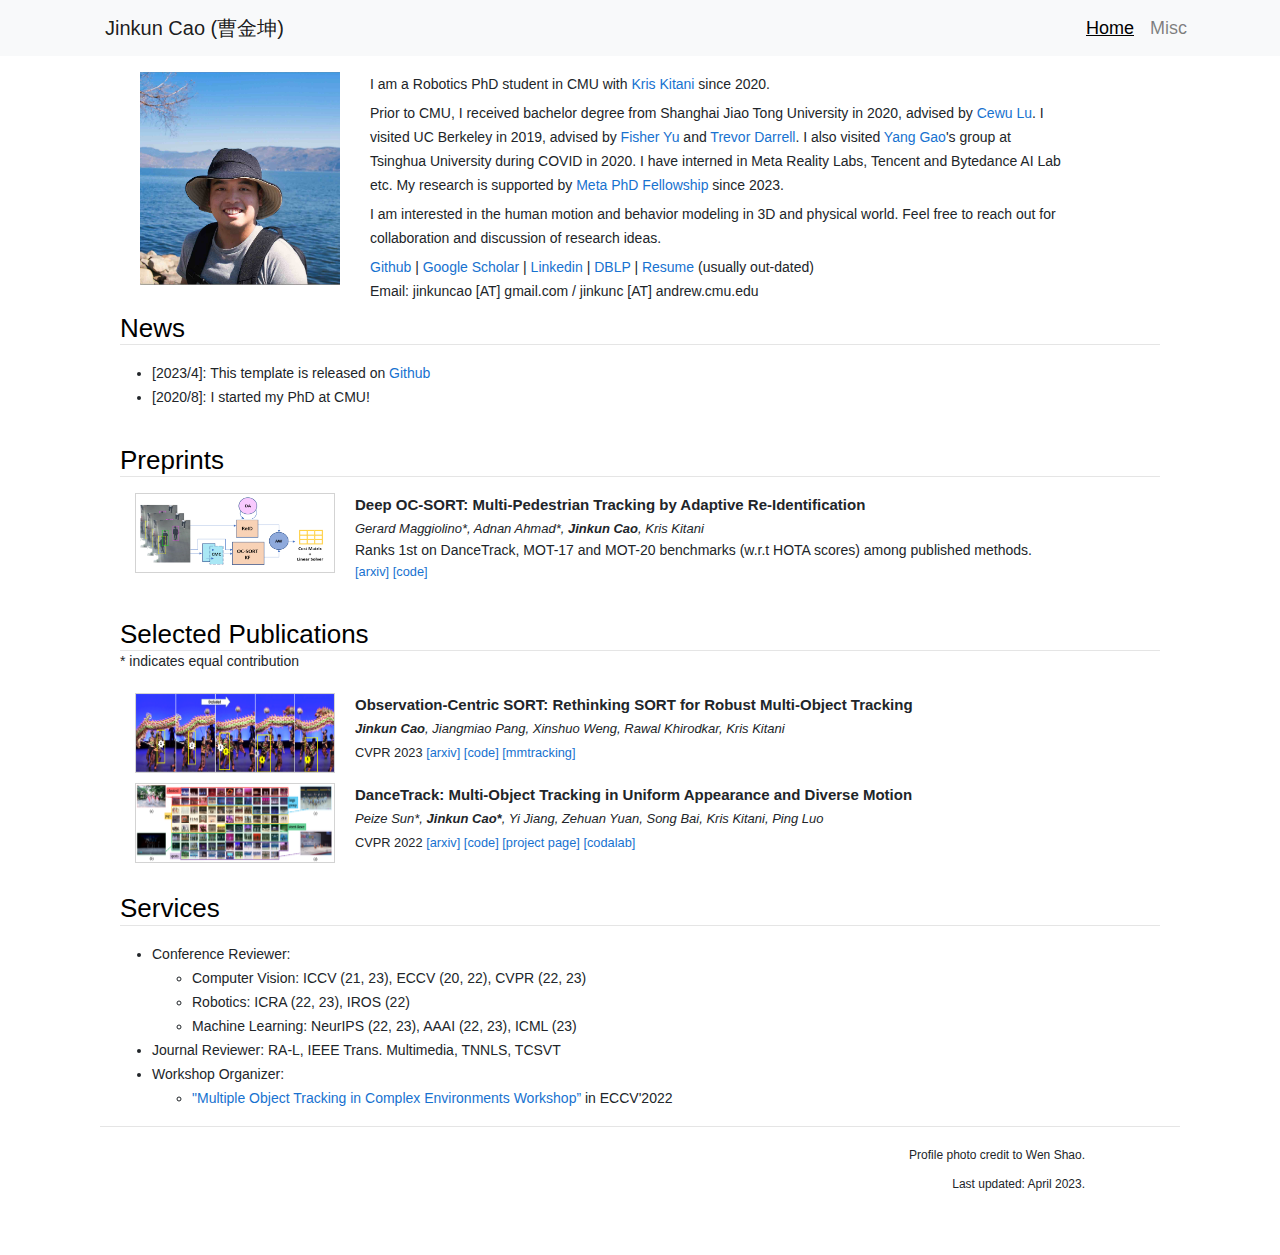
<file: index.html>
<!DOCTYPE html PUBLIC "-//W3C//DTD XHTML 1.0 Strict//EN" "http://www.w3.org/TR/xhtml1/DTD/xhtml1-strict.dtd">
<html xmlns="http://www.w3.org/1999/xhtml">

<head>
  <meta http-equiv="Content-Type" content="text/html; charset=UTF-8">
  <link rel="stylesheet" href="https://cdn.jsdelivr.net/npm/bootstrap@4.3.1/dist/css/bootstrap.min.css"
    integrity="sha384-ggOyR0iXCbMQv3Xipma34MD+dH/1fQ784/j6cY/iJTQUOhcWr7x9JvoRxT2MZw1T" crossorigin="anonymous">
    <title>Jinkun Cao</title>
    <link rel="shortcut icon" type="image/x-icon" href="static/cmu.png">

  <link href="./default.css" rel="stylesheet" type="text/css">
  <meta property="og:type" content="website">
  <style type="text/css">
  </style>
</head>

<body data-new-gr-c-s-check-loaded="14.1077.0" data-gr-ext-installed="">
  <div id="header">
    <div id="logo">

        <nav class="navbar navbar-expand-md navbar-light fixed-top bg-light" id="Home">
            <div class="container">
                <a class="navbar-brand" href="./index.html" style="margin-left: 20px;">Jinkun Cao (曹金坤)</a>

                <div class="collapse navbar-collapse" id="navbarToggle">
                    <ul class="navbar-nav ml-auto">
                        <li class="nav-item">
                            <a class="nav-link" href="./index.html" style="color:black;text-decoration: underline;">Home</a>
                        </li>
                        <li class="nav-item">
                            <a class="nav-link" href="./misc.html">Misc</a>
                        </li>
                    </ul>
                </div>
            </div>
	    </nav>


    <div id="content">
        <br><br>

        <div style="width:1050px; height:200px">
            <div id="photoblock" style="width:200px;float: left; margin-left: 20px;">
                <img style="margin-right:20px;" src="static/profile_close_erhai.jpeg" id ="photo">
            </div>

            <div style="width:700px;margin-left:250px">
                <p> I am a Robotics PhD student in CMU with <a href="http://www.cs.cmu.edu/~kkitani/">Kris Kitani</a> since 2020.</p>
                <p>Prior to CMU, I received bachelor degree from Shanghai Jiao Tong University in 2020,
                advised by
                <a href="http://mvig.org/">Cewu Lu</a>. I visited UC Berkeley in 2019, advised by 
                <a href="https://www.yf.io">Fisher Yu</a>
                and 
                <a href="https://people.eecs.berkeley.edu/~trevor/">Trevor Darrell</a>. I also visited <a href="https://yang-gao.weebly.com/">Yang Gao</a>'s group at Tsinghua University during COVID in 2020. 
                 I have interned in Meta Reality Labs, Tencent and Bytedance AI Lab etc. My research is supported by <a href="https://research.facebook.com/blog/2023/4/announcing-the-2023-meta-research-phd-fellowship-award-winners/">Meta PhD Fellowship</a> since 2023.</p> 
		<p>I am interested in the 
                human motion and behavior modeling in 3D and physical world. Feel free to reach out for collaboration and discussion of research ideas.
                </p>

                <p> 
                    <a href="https://github.com/noahcao">Github</a> | 
                    <a href="https://scholar.google.com/citations?user=xDtTbmQAAAAJ&hl=zh-CN">Google Scholar</a> | 
                    <a href="https://www.linkedin.com/in/jinkun-cao-09470b105/">Linkedin</a> | 
                    <a href="https://dblp.org/pid/224/0126.html">DBLP</a> | 
                    <a href="static/CV.pdf">Resume</a> (usually out-dated) 
                    <br> 
                    Email: jinkuncao [AT] gmail.com / jinkunc [AT] andrew.cmu.edu</p>
            </div>
        </div>
        <br>
        <h2>News</h2>
        <hr style="margin-top:0">
        <ul style="padding-left:2rem;width:900px">
            <li>[2023/4]: This template is released on <a href="https://github.com/noahcao/Personal_Website_Template.git">Github</a></li>
            <li>[2020/8]: I started my PhD at CMU!</li>
          </ul>


        <h2>Preprints</h2>
        <hr style="margin-top:0">

        <!-- Feel free to change the following sections with your own amazing publications/projects/etc-->

        <div class="itembox">
        <div class="row">
          <div class="teaser">
            <img src="static/deep-oc-ocsort.png" style="width:100%;height:100%">
          </div>
          <div class="introbox">
            <p class="title"><b>Deep OC-SORT: Multi-Pedestrian Tracking by Adaptive Re-Identification</b></p>
            <p class="authorlist"><i>Gerard Maggiolino*, Adnan Ahmad*, <b>Jinkun Cao</b>, Kris Kitani</i></p>
            Ranks 1st on DanceTrack, MOT-17 and MOT-20 benchmarks (w.r.t HOTA scores) among published methods.
            <p class="source"><a href="https://arxiv.org/abs/2302.11813">[arxiv]</a>  <a href="https://github.com/GerardMaggiolino/Deep-OC-SORT/">[code]</a> </p>
          </div>
        </div>
      </div>
  


        <h2>Selected Publications</h2>
        <hr style="margin-top:0;margin-bottom: 0;">
        * indicates equal contribution
        <br><br>
        <div class="itembox">
          <div class="row">
            <div class="teaser">
              <img src="static/oc_sort.png" style="width:100%;height:100%">
            </div>
            <div class="introbox">
              <p class="title"><b>Observation-Centric SORT: Rethinking SORT for Robust Multi-Object Tracking</b></p>
              <p class="authorlist"><i><b>Jinkun Cao</b>, Jiangmiao Pang, Xinshuo Weng, Rawal Khirodkar, Kris Kitani</i></p>
              <p class="source">CVPR 2023 <a href="https://arxiv.org/abs/2203.14360">[arxiv]</a>  
                <a href="https://github.com/noahcao/OC_SORT">[code]</a> 
              <a href="https://github.com/open-mmlab/mmtracking">[mmtracking]</a></p>
            </div>
          </div>
        </div>


        <div class="itembox">
            <div class="row">
              <div class="teaser">
                <img src="static/dancetrack.png" style="width:100%;height:100%">
              </div>
              <div class="introbox">
                <p class="title"><b>DanceTrack: Multi-Object Tracking in Uniform Appearance and Diverse Motion</b></p>
                <p class="authorlist"><i>Peize Sun*, <b>Jinkun Cao*</b>, Yi Jiang, Zehuan Yuan, Song Bai, Kris Kitani, Ping Luo</i></p>
                <p class="source">CVPR 2022  <a href="https://arxiv.org/abs/2111.14690">[arxiv]</a>  <a href="https://github.com/DanceTrack/DanceTrack">[code]</a> 
                <a href="https://sites.google.com/view/dancetrackmot">[project page]</a> <a href="https://competitions.codalab.org/competitions/35786">[codalab]</a></p>
              </div>
            </div>
          </div>
  


    <h2>Services</h2>
          <hr style="margin-top:0">

    <ul style="padding-left:2rem">
        <li>Conference Reviewer: </li>
          <ul>
            <li>Computer Vision: ICCV (21, 23), ECCV (20, 22), CVPR (22, 23)</li>
            <li>Robotics: ICRA (22, 23), IROS (22)</li>
            <li>Machine Learning: NeurIPS (22, 23), AAAI (22, 23), ICML (23)</li>
          </ul>
        <li>Journal Reviewer: RA-L, IEEE Trans. Multimedia, TNNLS, TCSVT</li>
        <li>Workshop Organizer:<br>
          <ul>
            <li><a href="https://motcomplex.github.io">"Multiple Object Tracking in Complex Environments Workshop”</a> in ECCV'2022 </li>
          </ul>
        </li>
    </ul>

  </div>

  <hr style="margin-top:0">
  <div class="row">
    <div id="stamp">
        <!-- This is my personal pageview counter, you may remove it or replace with your own-->
        <!-- <i style="text-decoration:underline;float:left">Pageviews:  </i> 
        <a href="https://www.easycounter.com/" style="float:left">
          <img src="https://www.easycounter.com/counter.php?noahcao"
              border="0" alt="Hit Counter">
        </a> -->
    </div>
    <div id="stamp" style="float:right;text-align: right;">
        <p> Profile photo credit to Wen Shao.</a></p>
        <p>Last updated: April 2023.</p>
        <br></br>
    </div>
  </div>
  <br>
  <div style="clear: both;"></div>
</body>

</html>

<style scoped>
  .left-div {
    float: left;
    width: 210px;
    height: 20px;
    margin-right: 8px;
  }
  .right-div {
    margin-left: 230px;
  }
  .itembox{
    margin-bottom: 10px;
    margin-left:30px;
    line-height: 0.5cm;
  }
  .teaser{
    padding-left: 0;
    padding-right: 0;
    border: solid 1px lightgray;
    width: 200px;
    margin-right:20px;
    height: 80px;
  }
  .authorlist{
    font-size: 0.8rem;
    font-size: 13px;
    margin-bottom: 0;
  }
  .title{
    font-size: 15px;
    margin-bottom: 0;
  }
  .source{
    font-size: 0.8rem;
    font-weight: 400;
  }
  #tracker{
    text-align: center
    }
  #stamp{
      width: 500px;
      margin: 0px;
      padding-left:20px
  }
  p {
      margin-bottom: 5px;
  }
  </style>
</file>
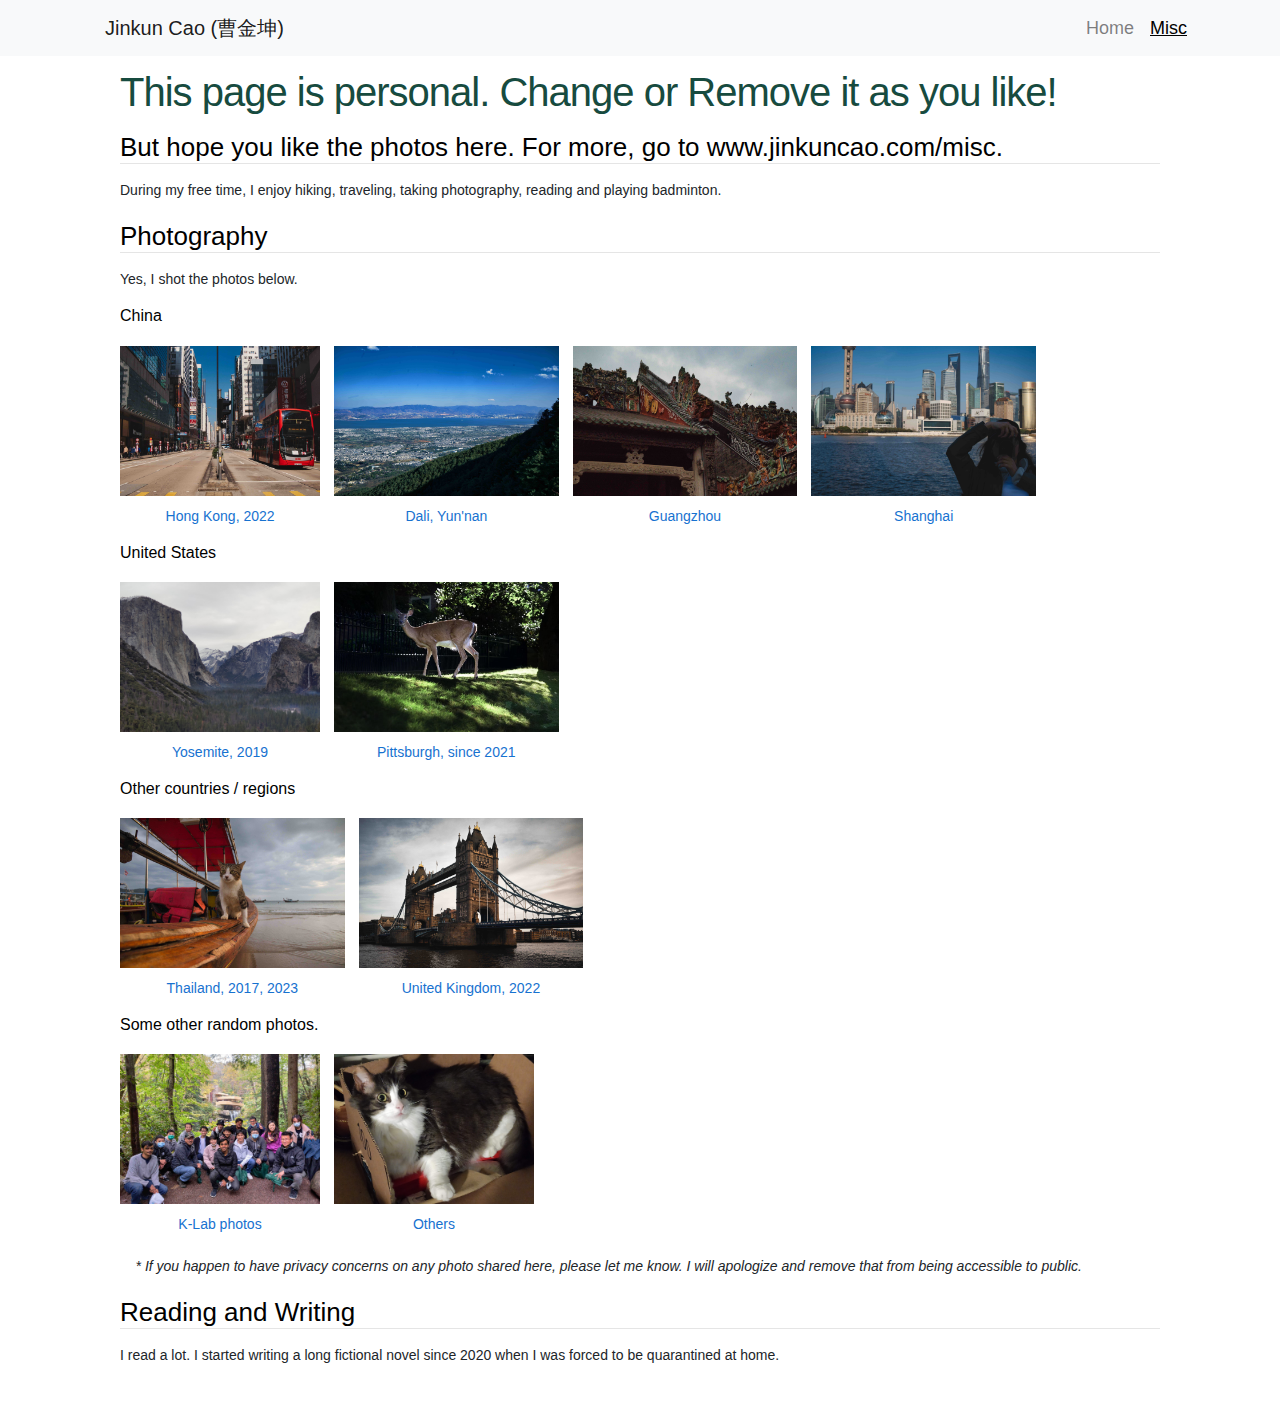
<file: misc.html>
<!DOCTYPE html PUBLIC "-//W3C//DTD XHTML 1.0 Strict//EN" "http://www.w3.org/TR/xhtml1/DTD/xhtml1-strict.dtd">
<html xmlns="http://www.w3.org/1999/xhtml">

<head>
  <meta http-equiv="Content-Type" content="text/html; charset=UTF-8">
  <link rel="stylesheet" href="https://cdn.jsdelivr.net/npm/bootstrap@4.3.1/dist/css/bootstrap.min.css"
    integrity="sha384-ggOyR0iXCbMQv3Xipma34MD+dH/1fQ784/j6cY/iJTQUOhcWr7x9JvoRxT2MZw1T" crossorigin="anonymous">
    <title>Jinkun Cao</title>
    <link rel="shortcut icon" type="image/x-icon" href="static/cmu.png">

  <link href="./default.css" rel="stylesheet" type="text/css">
  <meta property="og:type" content="website">
  <style type="text/css">
  </style>
</head>

<body data-new-gr-c-s-check-loaded="14.1077.0" data-gr-ext-installed="">
  <div id="header">
    <div id="logo">

        <nav class="navbar navbar-expand-md navbar-light fixed-top bg-light" id="Home">
            <div class="container">
                <a class="navbar-brand" href="./index.html" style="margin-left: 20px;">Jinkun Cao (曹金坤)</a>

                <div class="collapse navbar-collapse" id="navbarToggle">
                    <ul class="navbar-nav ml-auto">
                        <li class="nav-item">
                            <a class="nav-link" href="./index.html">Home</a>
                        </li>
                        <li class="nav-item">
                            <a class="nav-link" href="./misc.html" style="color:black;text-decoration: underline;">Misc</a>
                        </li>
                    </ul>
                </div>
            </div>
	    </nav>


    <div id="content">
        <br><br>
        <h1>This page is personal. Change or Remove it as you like!</h1>
        <h2>But hope you like the photos here. For more, go to www.jinkuncao.com/misc.</h2>
        <hr style="margin-top:0">
        
        During my free time, I enjoy hiking, traveling, taking photography, reading and playing badminton.

        <h2>Photography</h2>
        <hr style="margin-top:0">
        Yes, I shot the photos below.
        
        <p></p>
        <h3>China</h3>


        <div class="album">
            <a href="https://www.amazon.com/photos/shared/jKjZIFEmTzqtd6yf4YDc3A.6bHPkKXWSQGenT33nZ-u68">
                <div class="albumphoto"><img src="./static/hongkong.jpeg"></div>
                <div>Hong Kong, 2022</div>
            </a>
        </div>

        <div class="album">
            <a href="https://www.amazon.com/photos/shared/U39BROcZRfqUqD5Dg4q1Kw.a3AOsEsY5cMXPosnAf1AfE">
                <div class="albumphoto"><img src="./static/cangshan_erhai.jpg"></div>
                <div>Dali, Yun'nan</div>
            </a>
        </div>

        <div class="album">
            <a href="https://www.amazon.com/photos/shared/NyXh1RmBRrWLwva59RQ3cg.OdslaXhn5ZNHKE6c5vXLQX">
                <div class="albumphoto"><img src="./static/guangzhou.jpg"></div>
                <div>Guangzhou</div>
            </a>
        </div>

        <div class="album">
            <a href="https://www.amazon.com/photos/shared/49NXEw7hTte5NtnHCjSWxw.Ztk-uT2D_eN0MBBoBCWl8n">
                <div class="albumphoto"><img src="./static/shanghai_shao.jpg"></div>
                <div>Shanghai</div>
            </a>
        </div>

        <p></p>
        <h3>United States</h3>

        <div class="album">
            <a href="https://www.amazon.com/photos/shared/7KurL0M5TnOBw2lbXYm97w.XinmCXy_LulPFbYNgnLhcT">
                <div class="albumphoto"><img src="./static/yosemite.jpg"></div>
                <div>Yosemite, 2019</div>
            </a>
        </div>

        <div class="album">
            <a href="https://www.amazon.com/photos/shared/UQUcjdpzQTmgkpV8i4E93g.C6cicEaTC7zwH5OKeozgaP">
                <div class="albumphoto"><img src="./static/pitts.jpg"></div>
                <div>Pittsburgh, since 2021</div>
            </a>
        </div>

        <p></p>
        <h3>Other countries / regions</h3>

        <div class="album">
            <a href="https://www.amazon.com/photos/shared/SlXvYEI4Sb6YQ1Rti-9xMg.LvrE2shQk-V90MItVFnazj">
                <div class="albumphoto"><img src="./static/phuket_cat.jpg"></div>
                <div>Thailand, 2017, 2023</div>
            </a>
        </div>

        <div class="album">
            <a href="https://www.amazon.com/photos/shared/YLzvFZ-nQfOB3SzbimrdlQ.tBl0BEw9CsXlNzeS-21L74">
                <div class="albumphoto"><img src="./static/london.jpg"></div>
                <div>United Kingdom, 2022</div>
            </a>
        </div>


        <p></p>
        <h3>Some other random photos.</h3>
        <div class="album">
            <a href="https://www.amazon.com/photos/shared/s06AwW4ARcSqD6cCM2lCkA.qxH7WKYyEyUMboWPqXIqD6">
                <div class="albumphoto"><img src="./static/group.jpg"></div>
                <div>K-Lab photos</div>
            </a>
        </div>

        <div class="album">
            <a href="https://www.amazon.com/photos/shared/zTxg5mq0Q9Sy-3CGuleNFg.HNI1IGN4c5B5ATBTe1CVTZ">
                <div class="albumphoto"><img src="./static/random.jpg"></div>
                <div>Others</div>
            </a>
        </div>

        <br><br>
        &nbsp; &nbsp; <i>* If you happen to have privacy concerns on any photo shared here, please let me know. I will apologize
            and remove that from being accessible to public.</i>

        <h2>Reading and Writing</h2>
        <hr style="margin-top:0">
        I read a lot. I started writing a long fictional novel since 2020 when I was forced to be quarantined at home.
    
    </div>
    <br><br>

  </div>
  <div style="clear: both;"></div>
</body>

</html>

<style scoped>
    /* album */
    .albumphoto img {
    margin-bottom: 10px;
    height: 150px
    }

    .album {
    display: inline-block;
    height: 150px;
    text-align: center;
    margin-right: 10px;
    margin-top: 20px;
    }
  </style>
</file>
<file: default.css>
* {
    font-family: "Trebuchet MS", Arial, Helvetica, sans-serif;
}

ul.program li {
    font-size: 17px;
    padding: 5px;
}

ul#pc li {
    font-size: 15px;
    padding: 2px;
    color: #666666;
}

body {
    margin: 30px 0;
    padding: 0;
    font-size: 12px;
}

h1,
h2,
h3,
h4,
h5,
h6 {
    margin: 0;
    padding: 0;
    font-weight: normal;
    color: #000000;
}

h2 {

    font-size: 26px;
    padding: 20px 0 0 0;
}

h3 {
    font-size: 16px;
}

p,
ol,
ul,
blockquote {
    line-height: 24px;
}

a {
    color: #1772d0;
}

a:hover {
    text-decoration: underline;
}



/* Posted */

.posted {
    height: 33px;
    margin: 0 0 30px 0;
    padding: 10px 15px 0 15px;
    background: url(images/img6.gif) repeat-x;
    border-bottom: 1px solid #F2F2F2;
}

.posted p {
    float: left;
    margin: 0;
}

.posted .comments {
    float: right;
}

.posted a {
    color: #717171;
}

/* Header */

#header {
    width: 1080px;
    height: 200px;
    margin: 0 auto;
}

/* Logo */

#logo {
    width: 100%;
    float: left;
    padding: 0 0 0 0;
    background: #FFFFFF;
}

#logo * {
    text-decoration: none;
}

#logo h1.logo-header {
    padding: 20px 0 0 0px;
    font-size: 32px;
}

#logo h1.logo-header a {
    color: #000000;
}

#logo h1.logo-header span {
    font-weight: bold;
}

#logo h2.logo-header {
    padding: 10px 0px 0px 0px;
    font-size: 19px;
    border: none;
}

#logo h2.logo-header a {
    color: #1772d0;
}

/* Menu */
#menu {
    width: 100%;
    float: left;
    padding: 10px 0 10px 0px;
    background: #FFFFFF;

    border-bottom: 1px solid #F4F4F4;
    border-top: 1px solid #F4F4F4;
}


#menu ul {
    padding: 0px;
    ;
    margin: 0;
    padding: 0;
}

#menu li {
    display: inline;
}

#menu a {
    padding: 0 15px 0 20px;
    border-left: 1px solid #DBDBDB;
    text-transform: lowercase;
    text-decoration: none;
    font-size: 20px;
    color: #3B3B3B;
}

#menu a:hover {
    color: #EC5600;
}

#menu .first a {
    border: none;
}

/* Splash */

#splash {
    width: 1080px;
    margin: 0 auto;
    border-right: 20px solid #FFFFFF;
    border-left: 20px solid #FFFFFF;
}

/* Content */
#content {
    width: 1080px;
    margin: 0 auto;
    padding: 0px 20px 0 20px;
    background: #FFFFFF;
    font-size: 14px;
}

#colOne {
    float: left;
    width: 620px;
}

#colTwo {
    float: right;
    width: 185px;
    padding: 5px 0 0 0;
}

/* Organizer */
#organizer img {
    width: 150px;
    /*    height: 170px;*/
}

/* Footer */
#footer {}

#footer p {
    text-align: center;
    color: #777777;
}

#footer a {
    color: #5D5D5D;
}


/* Schedule */

table.schedule {
    border-width: 1px;
    border-spacing: 2px;
    border-style: none;
    border-color: #000;
    border-collapse: collapse;
    background-color: white;
    font-size: medium;
    color: #000;
}

.schedule_week {
    font-size: small;
    background-color: gainsboro;
    color: #000
}

.schedule td {
    border-bottom: 1px solid;
    padding-bottom: 5px;
    padding-top: 5px;
    padding-left: 5px;
    padding-right: 5px;
}

table#program td {
    padding: 10px;
    border-width: 2px;
    border-style: solid;
    border-color: #ffffff;
}

table#program td:nth-child(2) {
    text-align: center;
    width: 110px;
}

table#program td:nth-child(1) {
    text-align: center;
    width: 110px;
}

tr.row_type_A {
    background-color: #EEE;
}

tr.row_type_B {
    background-color: #FFF;
}

tr.row_type_A td {
    padding: 10px 10px;
}

tr.row_type_B td {
    padding: 10px 10px;
}


/* instructor */
.instructorphoto img {
    height: 120px;
    border-radius: 10px;
    margin-bottom: 10px;
}

.instructor {
    display: inline-block;
    width: 150px;
    text-align: center;
    margin-right: 10px;
    margin-top: 20px;
}

/* post */
.page-content {
    padding: 30px 0
}

.page-heading {
    font-size: 20px
}

.post-list {
    margin-left: 0;
    list-style: none
}

.post-list>li {
    margin-bottom: 30px
}

.post-meta {
    font-size: .83125em;
    color: #828282
}

.post-link {
    display: block;
    font-size: 24px
}

.post-header {
    margin-bottom: 30px
}

.post-content {
    margin-bottom: 30px
}

.post-content h2 {
    font-family: 'Titillium Web', sans-serif;
    font-weight: 500
}

.post-content h3 {
    font-style: italic
}

ul#archive {
    list-style-type: none;
    margin: 0 0 1em 0;
    padding: 0
}

ul#archive li {
    border-bottom: #999 1px dotted;
    padding: .1em 0 .1em .5em;
    background: #fff
}

ul#archive h2 {
    padding-top: 0.5em
}

ul#archive li.alt {
    background: #f6f6f6
}

.archiveposturl {
    display: block;
    color: #333
}

ul#archive li span a {
    color: #8d0016;
    font-weight: bold;
    font-family: 'Titillium Web', sans-serif
}

ul#archive li span.postlower {
    font-size: 85%
}

ul#archive li span.postlower a {
    color: #07c;
    font-weight: normal;
    font-family: "Open Sans", Helvetica, Arial, sans-serif
}

article ul {
    list-style-type: none
}

article ul>li:before {
    content: "–";
    position: absolute;
    margin-left: -1.1em
}

article ul#archive>li:before {
    list-style-type: none;
    content: none
}

.center-cropped {
    width: 150px;
    height: 90px;
    background-repeat: no-repeat;
    overflow: hidden;
    border: 1px solid #9e5a63;
    border-radius: 5%;
    margin-right: 10px;
    background-position: center;
    background-size: contain
}

.center-cropped-2 {
    width: 150px;
    height: 150px;
    background-repeat: no-repeat;
    overflow: hidden;
    border: 1px solid #9e5a63;
    border-radius: 5%;
    margin-right: 10px;
    background-position: center;
    background-size: contain
}


.center-cropped img {
    min-height: 100%;
    min-width: 100%;
}

.center-cropped-2 img {
    min-height: 100%;
    min-width: 100%;
}

.lecture-container {
    display: flex;
    width: 100%;
    padding-top: 10px;
    padding-bottom: 10px
}

.lecture-container .thumbnail {
    width: 180px;
    margin: 0px
}

img {
    max-width: 100%;
    vertical-align: middle
}

.archivetext {
    display: block;
}

/* Code */
blockquote {
    color: #828282;
    border-left: 4px solid #e8e8e8;
    padding-left: 15px;
    font-size: 18px;
    letter-spacing: -1px;
    font-style: italic
}

blockquote>:last-child {
    margin-bottom: 0
}

pre,
code {
    font-size: 14px;
    border: 1px solid #e8e8e8;
    border-radius: 3px;
    background-color: #eef;
    color: #111;
    font-family: monospace
}

code {
    padding: 1px 5px;
}

pre {
    padding: 8px 12px;
    overflow-x: scroll;
}

pre>code {
    border: 0;
    padding-right: 0;
    padding-left: 0;
}

.wrapper {
    max-width: -webkit-calc(1050px - (30px * 2));
    max-width: calc(1050px - (30px * 2));
    margin-right: auto;
    margin-left: auto;
    padding-right: 30px;
    padding-left: 30px
}

@media screen and (max-width: 100px) {
    .wrapper {
        max-width: -webkit-calc(950px - (30px));
        max-width: calc(950px - (30px));
        padding-right: 15px;
        padding-left: 15px
    }
}

.wrapper:after,
.footer-col-wrapper:after {
    content: "";
    display: table;
    clear: both
}

.icon>svg {
    display: inline-block;
    width: 16px;
    height: 16px;
    vertical-align: middle
}

.icon>svg path {
    fill: #828282
}

a.tosu {
    color: #b00000;
    background: #f5f5f5;
    text-decoration: none;
    padding: 2px;
    font-weight: 600;
    font-family: 'Capita', Georgia, serif
}

h1 {
    letter-spacing: -1px;
    line-height: 1;
    font-family: 'Titillium Web', sans-serif;
    color: #174b3f
}

.post-content {
    margin-bottom: 30px;
}

.post-content h2 {
    font-family: 'Titillium Web', sans-serif;
    font-weight: 500
}

.post-content h3 {
    font-style: italic
}

.highlight code,
.highlight pre,
.highlighter-rouge code,
.highlighter-rouge pre {
    color: #fdce93;
    background-color: #3f3f3f
}

.highlight .hll {
    background-color: #222
}

.highlight .err {
    color: #e37170;
    background-color: #3d3535
}

.highlight .k {
    color: #f0dfaf
}

.highlight .p {
    color: #41706f
}

.highlight .cs {
    color: #cd0000;
    font-weight: 700
}

.highlight .gd {
    color: #cd0000
}

.highlight .ge {
    color: #ccc;
    font-style: italic
}

.highlight .gr {
    color: red
}

.highlight .go {
    color: gray
}

.highlight .gs {
    color: #ccc;
    font-weight: 700
}

.highlight .gu {
    color: purple;
    font-weight: 700
}

.highlight .gt {
    color: #0040D0
}

.highlight .kc {
    color: #dca3a3
}

.highlight .kd {
    color: #ffff86
}

.highlight .kn {
    color: #dfaf8f;
    font-weight: 700
}

.highlight .kp {
    color: #cdcf99
}

.highlight .kr {
    color: #cdcd00
}

.highlight .ni {
    color: #c28182
}

.highlight .ne {
    color: #c3bf9f;
    font-weight: 700
}

.highlight .nn {
    color: #8fbede
}

.highlight .vi {
    color: #ffffc7
}

.nav-link {
    font-size: large;
    color: white
}

.highlight .c,
.preview-zenburn .highlight .g,
.preview-zenburn .highlight .cm,
.preview-zenburn .highlight .cp,
.preview-zenburn .highlight .c1 {
    color: #7f9f7f
}

.highlight .l,
.preview-zenburn .highlight .x,
.preview-zenburn .highlight .no,
.preview-zenburn .highlight .nd,
.preview-zenburn .highlight .nl,
.preview-zenburn .highlight .nx,
.preview-zenburn .highlight .py,
.preview-zenburn .highlight .w {
    color: #ccc
}

.highlight .n,
.preview-zenburn .highlight .nv,
.preview-zenburn .highlight .vg {
    color: #dcdccc
}

.highlight .o,
.preview-zenburn .highlight .ow {
    color: #f0efd0
}

.highlight .gh,
.preview-zenburn .highlight .gp {
    color: #dcdccc;
    font-weight: 700
}

.highlight .gi,
.preview-zenburn .highlight .kt {
    color: #00cd00
}

.highlight .ld,
.preview-zenburn .highlight .s,
.preview-zenburn .highlight .sb,
.preview-zenburn .highlight .sc,
.preview-zenburn .highlight .sd,
.preview-zenburn .highlight .s2,
.preview-zenburn .highlight .se,
.preview-zenburn .highlight .sh,
.preview-zenburn .highlight .si,
.preview-zenburn .highlight .sx,
.preview-zenburn .highlight .sr,
.preview-zenburn .highlight .s1,
.preview-zenburn .highlight .ss {
    color: #cc9393
}

.highlight .m,
.preview-zenburn .highlight .mf,
.preview-zenburn .highlight .mh,
.preview-zenburn .highlight .mi,
.preview-zenburn .highlight .mo,
.preview-zenburn .highlight .il {
    color: #8cd0d3
}

.highlight .na,
.preview-zenburn .highlight .nt {
    color: #9ac39f
}

.highlight .nb,
.preview-zenburn .highlight .nc,
.preview-zenburn .highlight .nf,
.preview-zenburn .highlight .bp,
.preview-zenburn .highlight .vc {
    color: #efef8f
}

.wp-caption {
    background-color: #f3f3f3;
    text-align: center;
    border: 1px dotted #8d0016;
    font-size: 0.90em;
    overflow: hidden;
    position: relative
}

.wp-caption dd {
    color: #000000;
    background-color: #f3f3f3;
    font-size: .9em;
    padding: 2px 8px 3px 8px;
    margin: 1px 0 0 0
}

.wp-caption dt {
    margin: 0
}

.wp-caption img {
    display: block;
    margin: 0;
    padding: 0;
    border: 0
}

.post-content h3 {
    font-style: italic;
    font-size: 1.25em
}

#evaluation {
    font-size: 1.5em
}

h2.course-info {

    font-size: 26px;
    padding: 20px 0 0 0;
}
</file>
